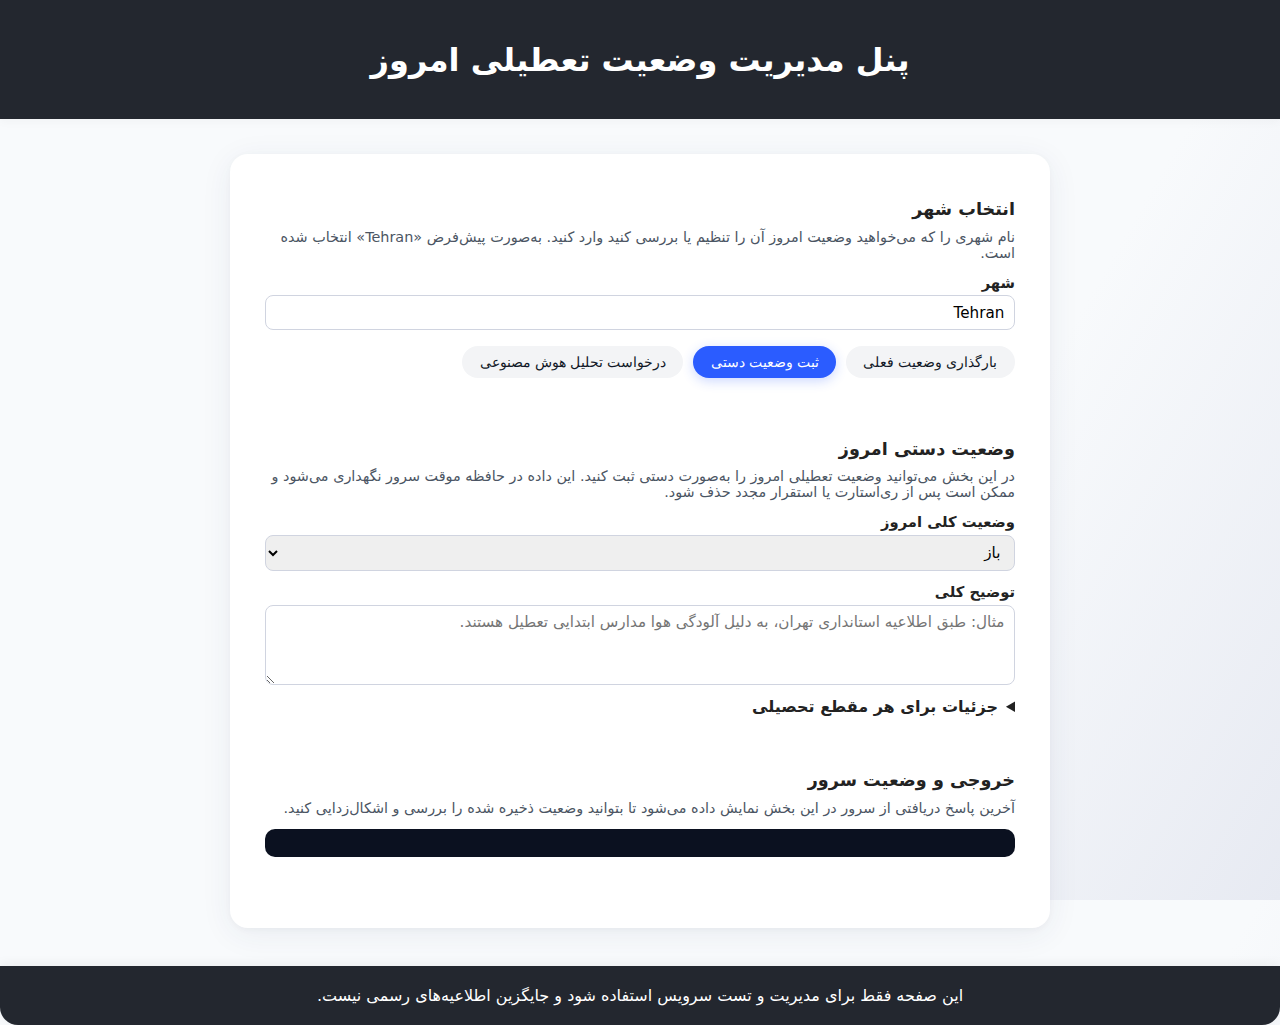
<file: admin.html>
<!doctype html>
<html lang="fa" dir="rtl">
  <head>
    <meta charset="utf-8" />
    <title>پنل مدیریت وضعیت تعطیلی</title>
    <meta name="viewport" content="width=device-width, initial-scale=1" />
    <link rel="stylesheet" href="./assets/style.css" />
  </head>
  <body>
    <header>
      <h1>پنل مدیریت وضعیت تعطیلی امروز</h1>
    </header>

    <main>
      <div class="admin-container">
        <section class="admin-section">
          <h2>انتخاب شهر</h2>
          <p class="hint">
            نام شهری را که می‌خواهید وضعیت امروز آن را تنظیم یا بررسی کنید وارد کنید. به‌صورت پیش‌فرض «Tehran» انتخاب شده است.
          </p>
          <div class="field-row">
            <label for="city-input">شهر</label>
            <input id="city-input" type="text" value="Tehran" />
          </div>

          <div class="button-row">
            <button id="load-status" type="button" class="secondary">بارگذاری وضعیت فعلی</button>
            <button id="save-manual" type="button">ثبت وضعیت دستی</button>
            <button id="run-ai" type="button" class="secondary">درخواست تحلیل هوش مصنوعی</button>
          </div>
        </section>

        <section class="admin-section">
          <h2>وضعیت دستی امروز</h2>
          <p class="hint">
            در این بخش می‌توانید وضعیت تعطیلی امروز را به‌صورت دستی ثبت کنید. این داده در حافظه موقت سرور نگهداری می‌شود و ممکن است پس از
            ری‌استارت یا استقرار مجدد حذف شود.
          </p>

          <div class="field-row">
            <label for="overall-isOff">وضعیت کلی امروز</label>
            <select id="overall-isOff">
              <option value="false">باز</option>
              <option value="true">تعطیل</option>
            </select>
          </div>

          <div class="field-row">
            <label for="overall-reason">توضیح کلی</label>
            <textarea id="overall-reason" placeholder="مثال: طبق اطلاعیه استانداری تهران، به دلیل آلودگی هوا مدارس ابتدایی تعطیل هستند."></textarea>
          </div>

          <details class="admin-details">
            <summary>جزئیات برای هر مقطع تحصیلی</summary>
            <div class="field-row">
              <label for="grade-elementary-isOff">ابتدایی</label>
              <select id="grade-elementary-isOff">
                <option value="false">باز</option>
                <option value="true">تعطیل</option>
              </select>
            </div>

            <div class="field-row">
              <label for="grade-middle-isOff">متوسطه اول</label>
              <select id="grade-middle-isOff">
                <option value="false">باز</option>
                <option value="true">تعطیل</option>
              </select>
            </div>

            <div class="field-row">
              <label for="grade-high-isOff">متوسطه دوم</label>
              <select id="grade-high-isOff">
                <option value="false">باز</option>
                <option value="true">تعطیل</option>
              </select>
            </div>

            <div class="field-row">
              <label for="grade-university-isOff">دانشگاه‌ها</label>
              <select id="grade-university-isOff">
                <option value="false">باز</option>
                <option value="true">تعطیل</option>
              </select>
            </div>

            <div class="field-row">
              <label for="grade-offices-isOff">ادارات</label>
              <select id="grade-offices-isOff">
                <option value="false">باز</option>
                <option value="true">تعطیل</option>
              </select>
            </div>
          </details>
        </section>

        <section class="admin-section">
          <h2>خروجی و وضعیت سرور</h2>
          <p class="hint">
            آخرین پاسخ دریافتی از سرور در این بخش نمایش داده می‌شود تا بتوانید وضعیت ذخیره شده را بررسی و اشکال‌زدایی کنید.
          </p>
          <div id="status-message" class="status-message"></div>
          <pre id="status-raw" class="status-raw"></pre>
        </section>
      </div>
    </main>

    <footer>
      <span>این صفحه فقط برای مدیریت و تست سرویس استفاده شود و جایگزین اطلاعیه‌های رسمی نیست.</span>
    </footer>

    <script src="./assets/admin.js"></script>
  </body>
</html>
</file>
<file: assets/style.css>
html, body {
  height: 100%;
  margin: 0;
  padding: 0;
}

body {
  height: 100vh;
  font-family: system-ui, sans-serif;
  margin: 0;
  background: linear-gradient(120deg, #f8fafc 70%, #e7eaf2 100%);
  color: #222;
  display: flex;
  flex-direction: column;
}

header {
  background: #23272f;
  color: #fff;
  padding: 1.2rem 0 1.2rem;
  text-align: center;
  letter-spacing: 0.02em;
  box-shadow: 0 2px 10px rgba(40,40,40,0.04);
}

main {
  flex: 1 0 auto;
  max-width: 750px;
  width: 100%;
  margin: 2.2rem auto 0 auto;
  background: #fff;
  padding: 2.8rem 2.2rem 2.4rem;
  border-radius: 18px;
  box-shadow: 0 6px 32px 0 rgba(42,54,96,0.07), 0 1.5px 6px 0 rgba(0,0,0,0.03);
  display: flex;
  flex-direction: column;
  justify-content: center;
  min-height: 65vh;
  position: relative;
  overflow-y: auto;
}

footer {
  background: #23272f;
  color: #fff;
  text-align: center;
  padding: 1.25rem 0;
  margin-top: 2.4rem;
  border-radius: 0 0 18px 18px;
  font-size: 1rem;
  box-shadow: 0 -2px 12px 0 rgba(40,40,40,0.06);
  flex-shrink: 0;
}

@media (max-width: 850px) {
  main {
    max-width: 98vw;
    padding: 1.2rem 1rem 1.3rem;
  }

}

/* Admin page layout */
.admin-container {
  display: flex;
  flex-direction: column;
  gap: 1.6rem;
}

.admin-section {
  margin-bottom: 1.2rem;
}

.admin-section h2 {
  margin: 0 0 0.6rem 0;
  font-size: 1.1rem;
}

.admin-section .hint {
  margin: 0 0 0.8rem 0;
  font-size: 0.9rem;
  color: #4b5563;
}

.field-row {
  display: flex;
  flex-direction: column;
  margin-bottom: 0.75rem;
}

.field-row label {
  font-weight: 600;
  margin-bottom: 0.3rem;
  font-size: 0.92rem;
}

.field-row input,
.field-row select,
.field-row textarea {
  padding: 0.45rem 0.6rem;
  border-radius: 8px;
  border: 1px solid #d0d4e0;
  font-family: inherit;
  font-size: 0.95rem;
  box-sizing: border-box;
}

.field-row textarea {
  min-height: 80px;
  resize: vertical;
}

.button-row {
  display: flex;
  flex-wrap: wrap;
  gap: 0.6rem;
  margin: 1rem 0;
}

.button-row button {
  border: none;
  border-radius: 999px;
  padding: 0.5rem 1.1rem;
  font-size: 0.9rem;
  cursor: pointer;
  background: #2b5cff;
  color: #fff;
  box-shadow: 0 3px 12px rgba(43,92,255,0.24);
  transition: transform 0.05s ease-out, box-shadow 0.05s ease-out, background 0.15s ease-out;
}

.button-row button.secondary {
  background: #f3f4f6;
  color: #111827;
  box-shadow: none;
}

.button-row button:hover {
  transform: translateY(-1px);
  box-shadow: 0 6px 18px rgba(43,92,255,0.28);
}

.button-row button.secondary:hover {
  box-shadow: 0 4px 10px rgba(15,23,42,0.12);
}

.status-message {
  font-size: 0.92rem;
  color: #374151;
  margin-bottom: 0.5rem;
}

.status-raw {
  background: #0b1120;
  color: #e5e7eb;
  padding: 0.9rem;
  border-radius: 10px;
  font-family: ui-monospace, SFMono-Regular, Menlo, Monaco, Consolas, "Liberation Mono", "Courier New", monospace;
  font-size: 0.78rem;
  max-height: 220px;
  overflow: auto;
}

.admin-details summary {
  cursor: pointer;
  font-weight: 600;
  margin-bottom: 0.6rem;
}
</file>
